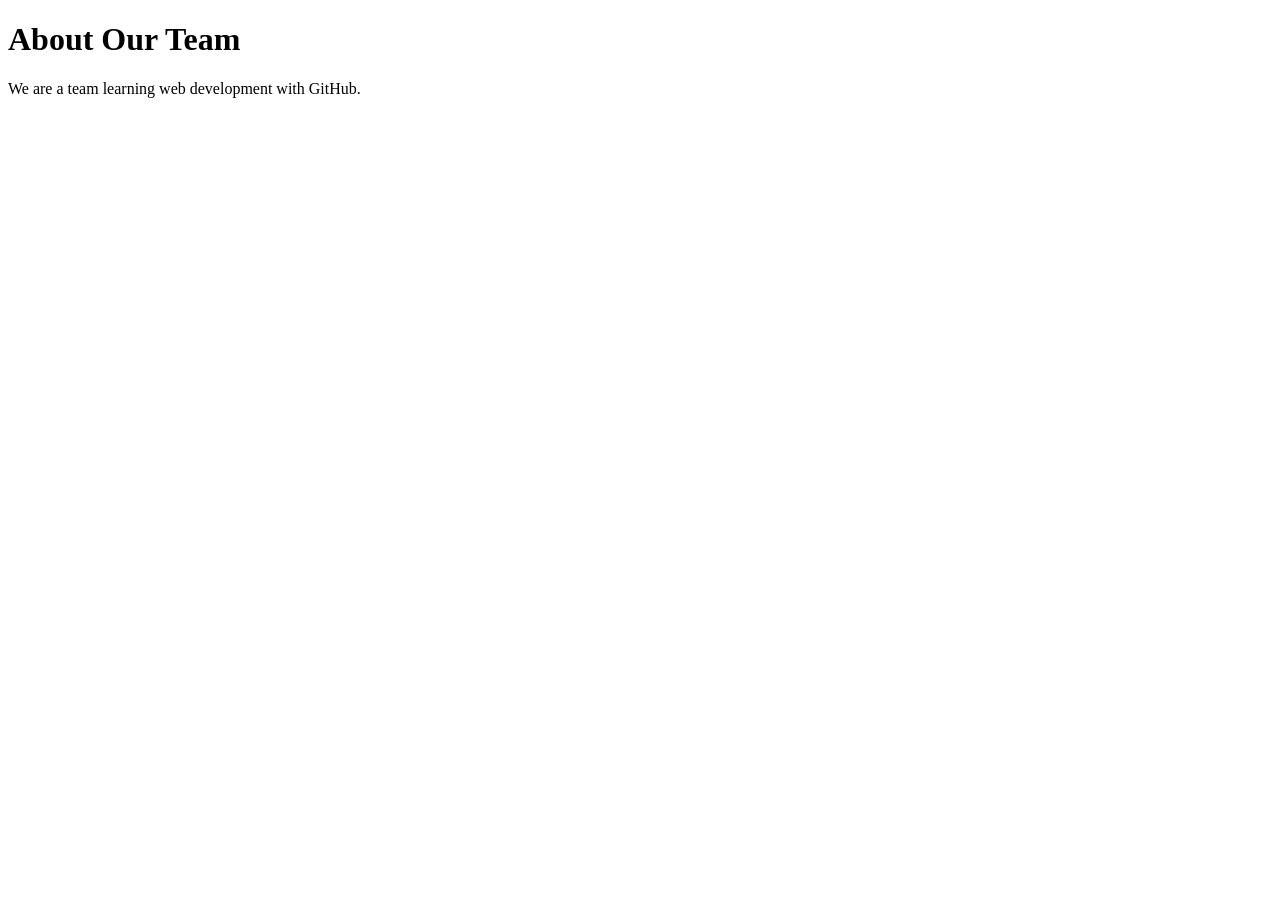
<file: about.html>
<!DOCTYPE html>
<html lang="en">
<head>
    <meta charset="UTF-8">
    <meta name="viewport" content="width=device-width, initial-scale=1.0">
    <title>About Us</title>
</head>
<body>

    <h1>About Our Team</h1>
    <p>We are a team learning web development with GitHub.</p>

</body>
</html>
</file>
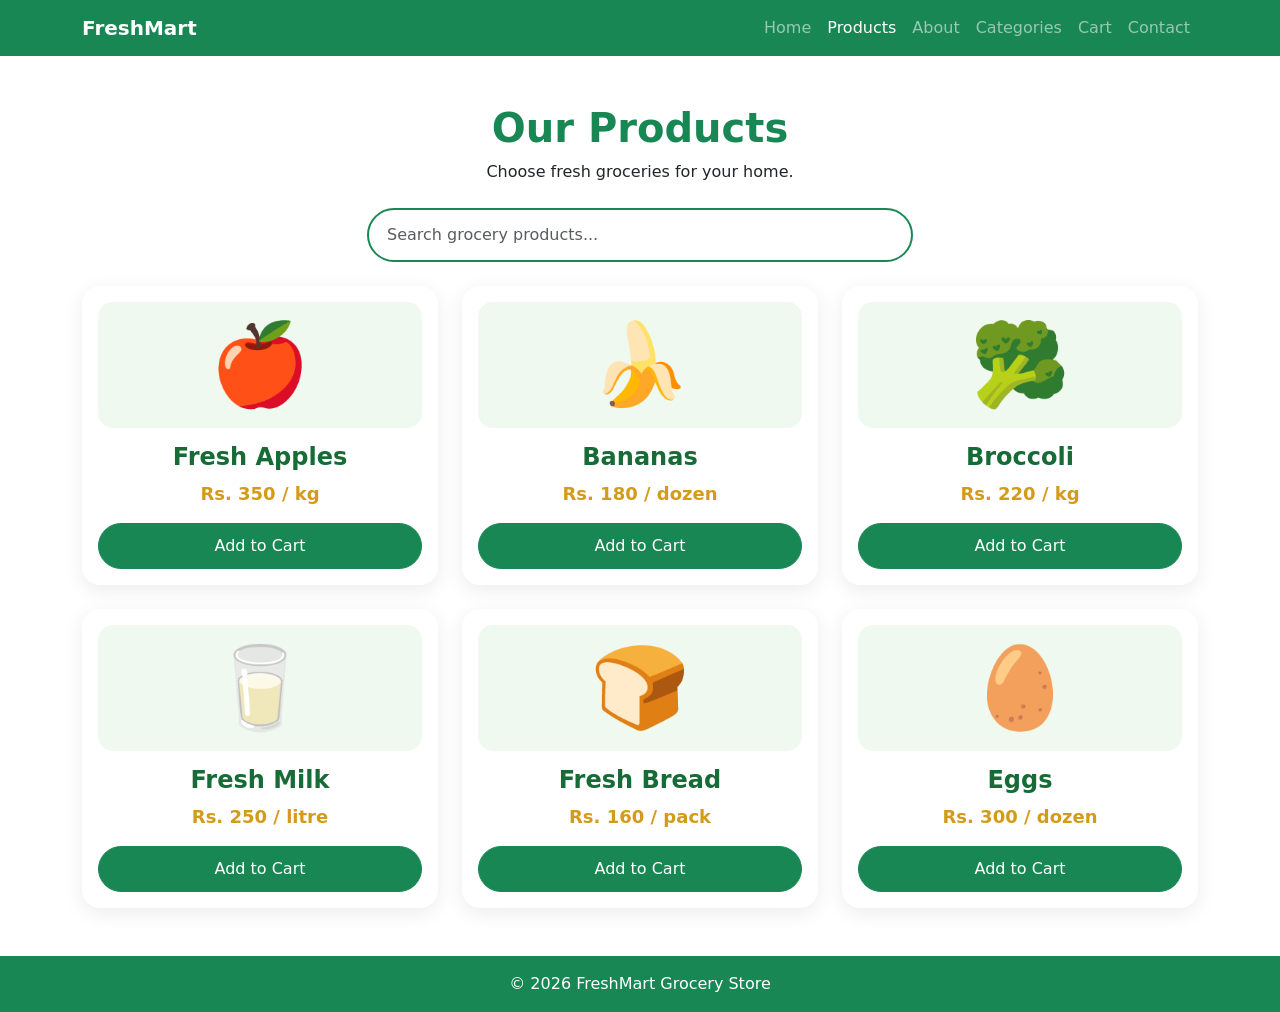
<file: products.html>
<!DOCTYPE html>
<html lang="en">
<head>
    <meta charset="UTF-8">
    <meta name="viewport" content="width=device-width, initial-scale=1.0">
    <title>FreshMart | Products</title>
    <link href="https://cdn.jsdelivr.net/npm/bootstrap@5.3.3/dist/css/bootstrap.min.css" rel="stylesheet">
    <link rel="stylesheet" href="products.css">
</head>
<body>

<nav class="navbar navbar-expand-lg navbar-dark bg-success">
    <div class="container">
        <a class="navbar-brand fw-bold" href="index.html">FreshMart</a>
        <button class="navbar-toggler" type="button" data-bs-toggle="collapse" data-bs-target="#menu">
            <span class="navbar-toggler-icon"></span>
        </button>
        <div class="collapse navbar-collapse" id="menu">
            <ul class="navbar-nav ms-auto">
                <li class="nav-item"><a class="nav-link" href="index.html">Home</a></li>
                <li class="nav-item"><a class="nav-link active" href="products.html">Products</a></li>
                <li class="nav-item"><a class="nav-link" href="about.html">About</a></li>
                <li class="nav-item"><a class="nav-link" href="categories.html">Categories</a></li>
                <li class="nav-item"><a class="nav-link" href="cart.html">Cart</a></li>
                <li class="nav-item"><a class="nav-link" href="contact.html">Contact</a></li>
            </ul>
        </div>
    </div>
</nav>

<section class="container py-5">
    <h1 class="text-center text-success fw-bold mb-2">Our Products</h1>
    <p class="text-center mb-4">Choose fresh groceries for your home.</p>

    <div class="row mb-4">
        <div class="col-md-6 mx-auto">
            <input type="text" id="searchProduct" class="form-control"
                   placeholder="Search grocery products...">
        </div>
    </div>

    <div class="row g-4" id="productList">

        <div class="col-md-4 product-item">
            <div class="card p-3 text-center h-100">
                <div class="display-1">🍎</div>
                <h4>Fresh Apples</h4>
                <p>Rs. 350 / kg</p>
                <button class="btn btn-success add-cart">Add to Cart</button>
            </div>
        </div>

        <div class="col-md-4 product-item">
            <div class="card p-3 text-center h-100">
                <div class="display-1">🍌</div>
                <h4>Bananas</h4>
                <p>Rs. 180 / dozen</p>
                <button class="btn btn-success add-cart">Add to Cart</button>
            </div>
        </div>

        <div class="col-md-4 product-item">
            <div class="card p-3 text-center h-100">
                <div class="display-1">🥦</div>
                <h4>Broccoli</h4>
                <p>Rs. 220 / kg</p>
                <button class="btn btn-success add-cart">Add to Cart</button>
            </div>
        </div>

        <div class="col-md-4 product-item">
            <div class="card p-3 text-center h-100">
                <div class="display-1">🥛</div>
                <h4>Fresh Milk</h4>
                <p>Rs. 250 / litre</p>
                <button class="btn btn-success add-cart">Add to Cart</button>
            </div>
        </div>

        <div class="col-md-4 product-item">
            <div class="card p-3 text-center h-100">
                <div class="display-1">🍞</div>
                <h4>Fresh Bread</h4>
                <p>Rs. 160 / pack</p>
                <button class="btn btn-success add-cart">Add to Cart</button>
            </div>
        </div>

        <div class="col-md-4 product-item">
            <div class="card p-3 text-center h-100">
                <div class="display-1">🥚</div>
                <h4>Eggs</h4>
                <p>Rs. 300 / dozen</p>
                <button class="btn btn-success add-cart">Add to Cart</button>
            </div>
        </div>

    </div>
</section>

<footer class="bg-success text-white text-center p-3">
    © 2026 FreshMart Grocery Store
</footer>

<script src="https://code.jquery.com/jquery-3.7.1.min.js"></script>
<script src="https://cdn.jsdelivr.net/npm/bootstrap@5.3.3/dist/js/bootstrap.bundle.min.js"></script>

<script>
    // JavaScript
    document.querySelectorAll(".add-cart").forEach(function(button) {
        button.addEventListener("click", function() {
            alert("Product added to cart!");
        });
    });

    // jQuery product search
    $(document).ready(function() {
        $("#searchProduct").on("keyup", function() {
            let search = $(this).val().toLowerCase();

            $(".product-item").each(function() {
                let name = $(this).find("h4").text().toLowerCase();
                $(this).toggle(name.includes(search));
            });
        });
    });
</script>

</body>
</html>
</file>
<file: products.css>
/* Products Page */
.products-section {
    padding: 60px 0;
    background: #f8fff8;
}

.products-section h1 {
    color: #176b36;
    font-size: 42px;
    font-weight: 700;
}

#searchProduct {
    padding: 13px 18px;
    border: 2px solid #198754;
    border-radius: 30px;
    outline: none;
}

.product-item .card {
    border: none;
    border-radius: 18px;
    padding: 25px;
    background: #ffffff;
    box-shadow: 0 5px 20px rgba(0,0,0,0.08);
    transition: 0.3s ease;
}

.product-item .card:hover {
    transform: translateY(-10px);
    box-shadow: 0 10px 25px rgba(25,135,84,0.18);
}

.product-item .display-1 {
    padding: 15px;
    background: #eff9ef;
    border-radius: 15px;
}

.product-item h4 {
    color: #176b36;
    font-weight: 700;
    margin-top: 15px;
}

.product-item p {
    color: #d49b19;
    font-size: 18px;
    font-weight: 600;
}

.product-item .btn {
    border-radius: 25px;
    padding: 10px 20px;
}

@media (max-width: 768px) {
    .products-section h1 {
        font-size: 32px;
    }

    .product-item .card {
        padding: 18px;
    }
}
</file>
